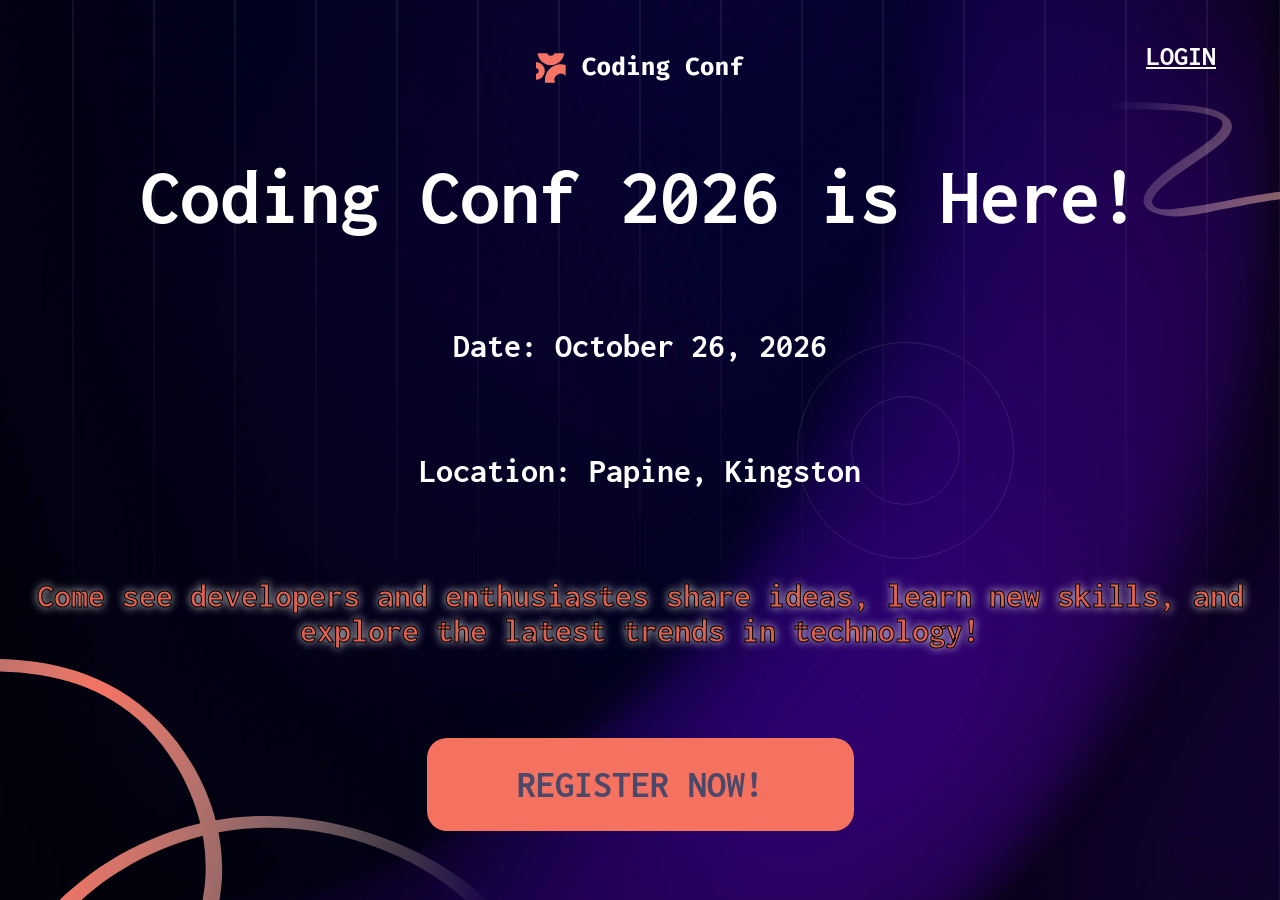
<file: index.html>
<!DOCTYPE html>
<html lang="en">

<head>
  <meta charset="UTF-8">
  <meta name="author" content="Jajuan Brown">
  <meta name="keywords" content="web, web programming, assignment, coding conf">
  <meta name="description" content="UTECH Individual Assignment #2">
  <meta name="viewport" content="width=device-width, initial-scale=1.0">

  <meta name="event-date" content="2026-10-26">
  <meta name="event-location" content="Papine, Kgn">

  <title> Coding Conf | Home</title>

  <!--CSS-->
  <link rel="stylesheet" href="CSS/style.css">
</head>

<body>
  <header>
    <img src="assets/logo-full.svg" alt="coding conf logo">

    <nav class="nav-header">
      <a href="login.html">Login</a>
    </nav>
  </header>

  <main id="index-main">
    <h1>Coding Conf 2026 is Here!</h1>

    <h2>Date: October 26, 2026</h2>
    <h2>Location: Papine, Kingston</h2>

    <h3>Come see developers and enthusiastes share ideas, learn new skills, and explore the latest trends in technology!
    </h3>

    <a href="HTML/login.html" id="register-now">Register Now!</a>
  </main>
</body>

</html>
</file>
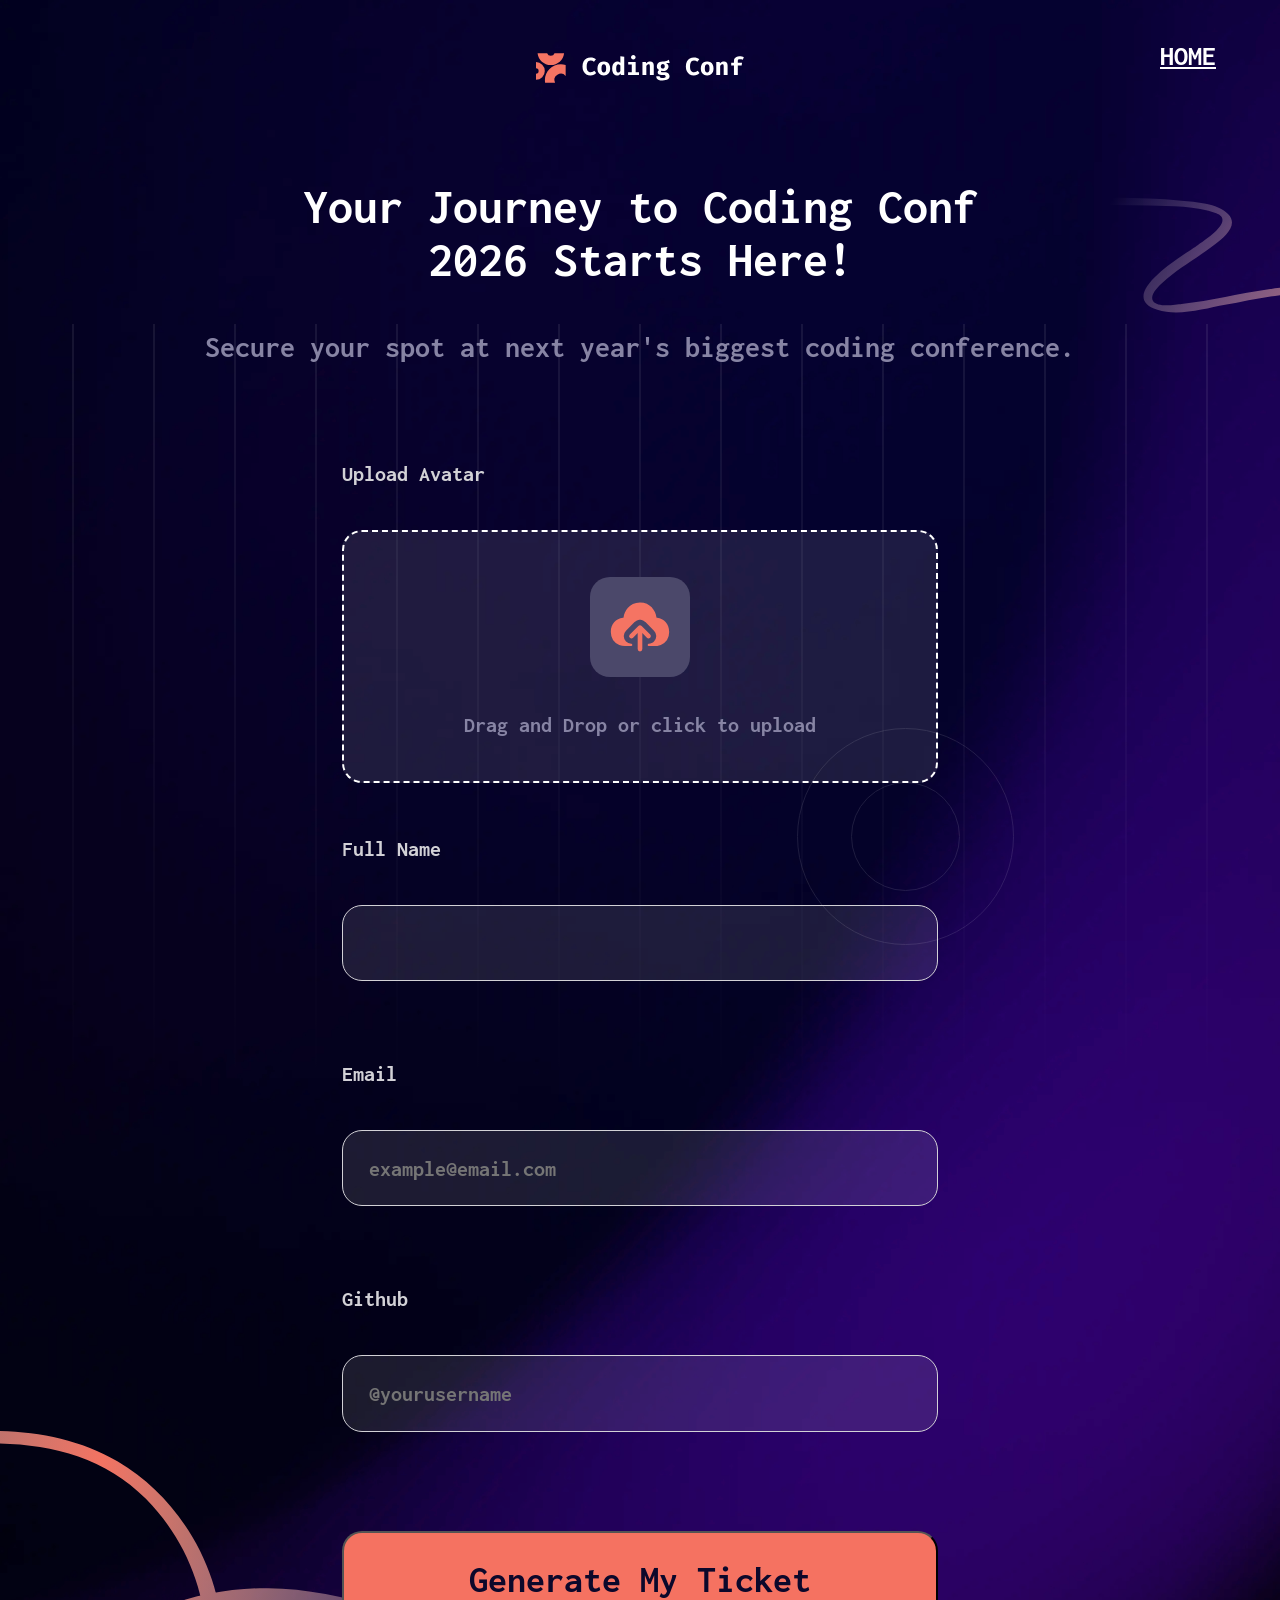
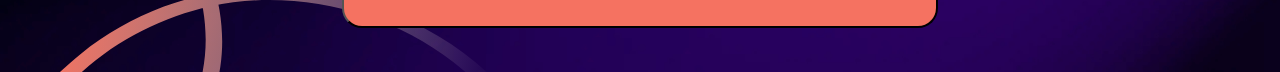
<file: HTML/login.html>
<!DOCTYPE html>
<html lang="en">

<head>
  <meta charset="UTF-8">
  <meta name="author" content="Jajuan Brown">
  <meta name="keywords" content="web, web programming, assignment, coding conf">
  <meta name="description" content="UTECH Individual Assignment #2">
  <meta name="viewport" content="width=device-width, initial-scale=1.0">

  <meta name="event-date" content="2026-10-26">
  <meta name="event-location" content="Papine, Kgn">

  <title> Coding Conf | Login</title>

  <!--CSS-->
  <link rel="stylesheet" href="../CSS/style.css">
</head>

<body>
  <header>
    <img src="../assets/logo-full.svg" alt="coding conf logo">
    <nav class="nav-header">
      <a href="index.html">Home</a>
    </nav>
  </header>

  <main id="login-main">
    <section id="login-main-top">
      <h1>Your Journey to Coding Conf <br> 2026
        Starts Here!</h1>
      <h4>Secure your spot at next year's biggest coding conference.</h4>
    </section>

    <section id="login-main-body">
      <!--Form Stuff-->
      <form id="registration-form" novalidate>
        <section id="upload-avatar">
          <p>Upload Avatar</p>

          <label for="input-file" id="drop-area">
            <input type="file" accept="image/jpeg, image/png" id="input-file" hidden required>
            <div id="img-view">
              <img src="../assets/icon-upload.svg">
              <p id="drag-drop-text">Drag and Drop or click to upload</p>
              <small id="pfp-error" class="error"></small>
            </div>
          </label>
        </section>

        <!--Name-->
        <section id="full-name-section">
          <p>Full Name</p>

          <label for="name" id="name-section">
            <input type="text" id="name" name="full-name" autocomplete="name" required>
            <small id="name-error" class="error"></small>
          </label>
        </section>

        <!--Email-->
        <section id="email-section">
          <p>Email</p>
          <label for="email" id="email-label">
            <input type="email" id="email" name="email" placeholder="example@email.com" autocomplete="email" required>
            <small id="email-error" class="error"></small>
          </label>
        </section>

        <!--Github-->
        <section id="github-name-section">
          <p>Github</p>

          <label for="github" id="github-name">
            <input type="text" id="github" name="github-name" placeholder="@yourusername" autocomplete="off" required>
            <small id="github-error" class="error"></small>
          </label>
        </section>

        <section id="generate-ticket-section">
          <button type="submit" id="generate-ticket">Generate My Ticket</button>
        </section>

        <!--End of login main body-->
        </form>
    </section>
    


  </main>

  <script src="../JS/validation.js"></script>
</body>

</html>
</file>
<file: CSS/style.css>
@import url('https://fonts.googleapis.com/css2?family=Inconsolata:wght@400;500;600;700&display=swap');

* {
  box-sizing: border-box;
  margin: 0;
  padding: 0;
}

:root {
  --orange500: hsl(7, 88%, 67%);
  --orange700: hsl(7, 71%, 60%);
  --text-gradient: linear-gradient(to right,
      hsl(7, 86%, 67%),
      hsl(0, 0%, 100%));
  --Neutral-0: hsl(0, 0%, 100%);
  --Neutral-300: hsl(252, 6%, 83%);
  --Neutral-500: hsl(245, 15%, 58%);
  --Neutral-700: hsl(245, 19%, 35%);
  --Neutral-900: hsl(248, 70%, 10%);


  --family: 'Inconsolata';
}

:is(a, button, input):focus-visible {
  outline: 3px solid white;
  outline-offset: 4px;
}

body {
  display: flex;
  flex-direction: column;
  position: relative;
  min-height: 100vh;
  font-family: var(--family), 'Times New Roman';
  padding: 1.5vw;
  z-index: 1;
  animation: transitionIn 2s ease;
}

h1 {
  color: var(--Neutral-0);
  font-size: clamp(3rem, 6vw + 1rem, 5rem);
  text-align: center;
}

h2 {
  color: var(--Neutral-0);
  font-size: clamp(2rem, 2vw + .5rem, 4rem);
  text-align: center;
}

h3 {
  color: var(--Neutral-0);
  font-size: clamp(2rem, 2vw + .5rem, 4rem);
  text-align: center;
}

h4 {
  color: var(--Neutral-500);
  font-size: clamp(30px, .75vw + .5rem, 3rem);
  text-align: center;
}

p {
  color: var(--Neutral-0);
  font-size: clamp(1.5rem, 1vw + .5rem, 3rem);
}

/*Navigation*/
.nav-header {
  position: absolute;
  top: 30%;
  right: 5%;
  display: flex;
  gap: 4vh;
}

.nav-header a {
  color: white;
  font-size: clamp(1.75rem, 1vw + 0.75rem, 3rem);
  text-transform: uppercase;
  font-weight: bold;
}

.nav-header a:hover {
  color: rgb(3, 119, 158);
  transition: .5s ease;
}

/*Index Page*/
header {
  position: absolute;
  top: 0;
  left: 0;
  right: 0;
  height: 15vh;

  display: flex;
  justify-content: center;
  align-items: center;
}

#index-main {
  margin-top: 15vh;
  display: flex;
  flex-direction: column;
  align-items: center;
  gap: 10vh;
}

#index-main h3 {
  color: var(--orange700);
  -webkit-text-stroke: 1px black;
  text-shadow: 0px 0px 10px white;
}

#register-now {
  padding: 3vh 10vh;
  background-color: var(--orange500);
  text-decoration: none;
  text-align: center;
  text-transform: uppercase;
  color: var(--Neutral-700);
  font-weight: bold;
  border-radius: 20px;

  font-size: clamp(2rem, 2vw + 0.75rem, 3rem);
}

#register-now:hover {
  background-color: var(--orange700);
  transition: 0.5s ease;
}

/*Login Page*/
#login-main {
  margin-top: 15vh;
  display: flex;
  flex-direction: column;
  padding: 2vw;
  position: relative;
}

#login-main p {
  margin-top: 1vh;
  color: var(--Neutral-300);
  font-size: clamp(20px, 0.75vw + .75rem, 3rem);
  font-weight: bold;
}

#login-main-top {
  margin-bottom: 5vh;
}

#login-main-top h1 {
  font-size: clamp(50px, 1.25vw + 1rem, 5rem);
  margin-bottom: 5vh;
}

#login-main-body {
  gap: 5vh;
  width: 50%;
  display: flex;
  flex-direction: column;
  align-items: center;
  align-self: center;
}

#registration-form {
  display: flex;
  flex-direction: column;
  align-items: center;
  width: 100%;
  gap: 5vh;
}

#upload-avatar,
#full-name-section,
#email-section,
#github-name-section,
#generate-ticket-section {
  display: flex;
  flex-direction: column;
  width: 100%;
  gap: 5vh;
}

/*Upload Avatar*/
#upload-avatar {
  margin-top: 5vh;
}

#drop-area,
#name,
#email,
#github {
  width: 100%;
  border-radius: 20px;
  color: var(--Neutral-300);
  background-color: rgba(255, 255, 255, 0.1);
  font-size: clamp(20px, 0.75vw + .75rem, 3rem);
  font-family: var(--family);
}

#drop-area {
  padding: 5vh;
  border: 2px var(--Neutral-0) dashed;
}

#drop-area:hover {
  cursor: pointer;
}

#name,
#email,
#github {
  border: 1px var(--Neutral-300) solid;
}

#img-view {
  width: 100%;
  height: 100%;

  display: flex;
  flex-direction: column;
  justify-content: center;
  align-items: center;
  text-align: center;
}

#img-view img {
  background-color: var(--Neutral-700, 0.5);
  padding: 1.5vh;
  border-radius: 20px;
  margin-bottom: 3vh;
}

#img-view p {
  color: var(--Neutral-500);
}

/*Name*/
#name-section,
#email-label,
#github-name {
  width: 100%;
  display: flex;
  flex-direction: column;
  align-items: center;
  gap: 3vh;
}

#name,
#email,
#github {
  padding: 2vw;
  font-weight: bold;
}

#name:hover,
#email:hover,
#github:hover {
  cursor: text;
}


#generate-ticket {
  width: 100%;
  margin-top: 3vh;
  padding: 3vh 10vh;
  background-color: var(--orange500);
  text-decoration: none;
  font-family: var(--family);
  color: var(--Neutral-900);
  font-weight: 700;
  border-radius: 20px;

  font-size: clamp(2rem, 2vw + 0.75rem, 3rem);
}

#generate-ticket:hover {
  cursor: pointer;
}

.error {
  color: var(--orange500);
  font-size: clamp(1.75rem, 1vw + 0.75rem, 3rem);
  text-shadow: 0px 0px 5px rgba(255, 255, 255);
}

/*Ticket Page*/
#ticket-page-main {
  margin-top: 10vh;
  gap: 10vh;
  display: flex;
  flex-direction: column;
  align-items: center;
}

#ticket-page-main h4 {
  font-size: clamp(.75rem, .75vw + 0.75rem, 2rem);
  font-weight: normal;
}

#client-name {
  background: var(--text-gradient);
  background-clip: text;
  -webkit-background-clip: text;
  color: transparent;
}

#email-span {
  color: var(--orange700);
}


#ticket-container {
  position: relative;
  width: 100%;
  max-width: 700px;
  aspect-ratio: 2/1;
  display: flex;
  z-index: 5;
  background-image: url(../assets/pattern-ticket.svg);
  background-size: contain;
  background-position: center;
  background-repeat: no-repeat;
  /*glassmorphism*/
  backdrop-filter: blur(50px);
  -webkit-backdrop-filter: blur(50px);

  border-radius: 24px;
  box-shadow: 0 8px 32px rgba(255, 255, 255, 0.35);
  container-type: inline-size;

  padding: 5vh 3vh;
}

#ticket-container-background {
  position: absolute;
  z-index: 1;
}

#ticket-bg {
  width: 100%;
}

#ticket-container-content {
  flex: 4;
  position: relative;
  z-index: 2;
  min-width: 0;
}

#ticket-container-left {
  flex: 4;
  display: grid;
  grid-template-columns: 1fr;
  gap: 3cqw;
  height: 100%;
}

#ticket-logo {
  width: 45cqw;
}

#ticket-container-top-column {
  display: flex;
  flex-direction: column;
  justify-content: center;
}

#ticket-container-left>div:first-child p {
  color: var(--Neutral-300);
  font-size: clamp(2cqw, 3cqw + 12px, 4cqw);
}

/*Bottom Section of Ticket*/
#ticket-container-bottom-column {
  display: grid;
  align-items: center;
  grid-template-columns: 1fr 5fr;
  gap: 1.25cqw;
}

#name-github-container {
  display: flex;
  flex-direction: column;
  gap: .5cqh;

}

#pfp {
  width: 15cqw;
  height: 15cqw;
  aspect-ratio: 1/1;
  object-fit: contain;
  border-radius: 10px;
}

#name-fill {
  font-size: 5cqw;
  text-transform: capitalize;
}

#github-info {
  display: flex;
  align-items: center;
}

#github-fill {
  flex: 3;
  color: var(--Neutral-300);
  font-size: clamp(1cqw, 1.5cqw + 12px, 3cqw);
}

#github-icon {
  height: 8cqw;
  width: 8cqw;
  object-fit: contain;
  border-radius: 2px;
  padding: 0;
}


/*Right Section of Ticket*/
#ticket-container-right {
  flex: 1;
  min-width: 0;
  position: relative;
}

#ticket-id {
  position: absolute;
  right: 0;
  top: 60%;
  transform: rotate(90deg);
  transform-origin: 90% 10%;
  color: var(--Neutral-500);
  font-size: clamp(3cqw, 3cqw + 2rem, 4.75cqw);
  white-space: nowrap;
}


@media (max-width: 600px) {
  body {
    /*Background Stuff*/
    background-image: url(../assets/pattern-squiggly-line-bottom-mobile-tablet.svg),
      url(../assets/pattern-squiggly-line-top.svg),
      url(../assets/pattern-circle.svg),
      url(../assets/pattern-lines.svg),
      url(../assets/background-tablet.png);

    background-size: 80%,
      40%,
      auto,
      auto,
      cover;

    background-position: bottom left,
      right top,
      75% center,
      center,
      center;

    background-repeat: no-repeat,
      no-repeat,
      no-repeat,
      no-repeat,
      no-repeat;
  }

  header{
    flex-direction: column;
    align-items: center;
    gap: 3vh;
    margin-bottom: 5vh;
  }
  .nav-header {
    position: static;
    top: 30%;
    right: 5%;
    display: flex;
    gap: 4vh;
  }

  .nav-header a {
    font-size: 20px;
  }

  #login-main-body {
    width: 100%;
  }

  #registration-form {
    gap: 2vh;
  }

  #upload-avatar,
  #full-name-section,
  #email-section,
  #github-name-section {
    gap: 2vh;
  }

  #drop-area {
    height: auto;
    min-height: 100px;
    padding: 15px;
    gap: 0;
  }

  #img-view img {
    width: 40px;
    border-radius: 12px;
    padding: 4px;
  }

  #img-view p {
    font-size: 12px;
  }

  #name,
  #email,
  #github,
  #generate-ticket {
    font-size: 15px;
    padding: 8px 12px;
    border-radius: 12px;
  }

  #ticket-container {
    padding: 1vh 1vw;
    width: 80%;
  }
}

@media(min-width: 601px) and (max-width: 1079px) {
  body {
    /*Background Stuff*/
    background-image: url(../assets/pattern-squiggly-line-bottom-mobile-tablet.svg),
      url(../assets/pattern-squiggly-line-top.svg),
      url(../assets/pattern-circle.svg),
      url(../assets/pattern-lines.svg),
      url(../assets/background-tablet.png);

    background-size: 70%,
      30%,
      auto,
      auto,
      cover;

    background-position: bottom left,
      right top 5%,
      75% center,
      center,
      center;

    background-repeat: no-repeat,
      no-repeat,
      no-repeat,
      no-repeat,
      no-repeat;
  }

  #login-main-body {
    width: 100%;
  }

  #drop-area {
    height: auto;
    min-height: 100px;
    padding: 15px;
  }

  #img-view img {
    width: 80px;
    border-radius: 12px;
    padding: 4px;
  }

  #name,
  #email,
  #github {
    font-size: 30px;
    padding: 1.5vw 2vh;
    border-radius: 12px;
  }

  #ticket-container {
    padding: 1vh 1vw;
    width: 80%;
  }

}

@media(min-width: 1079px) {
  body {
    /*Background Stuff*/
    background-image: url(../assets/pattern-squiggly-line-bottom-desktop.svg),
      url(../assets/pattern-squiggly-line-top.svg),
      url(../assets/pattern-circle.svg),
      url(../assets/pattern-lines.svg),
      url(../assets/background-desktop.png);



    background-size: 40%,
      20%,
      auto,
      auto,
      cover;

    background-position: bottom left,
      right top 12.5%,
      75% center,
      center,
      center;

    background-repeat: no-repeat,
      no-repeat,
      no-repeat,
      no-repeat,
      no-repeat;

  }

  #login-main-body {
    display: flex;
    flex-direction: column;
    justify-content: center;
    align-items: center;
  }

  #img-view img {
    width: 20%;
  }

}

@keyframes transitionIn {
  from {
    opacity: 0;
    transform: translateY(-100px);
  }

  to {
    opacity: 1;
    transform: rotate(0);
    transform: translateY(0);
  }
}
</file>
